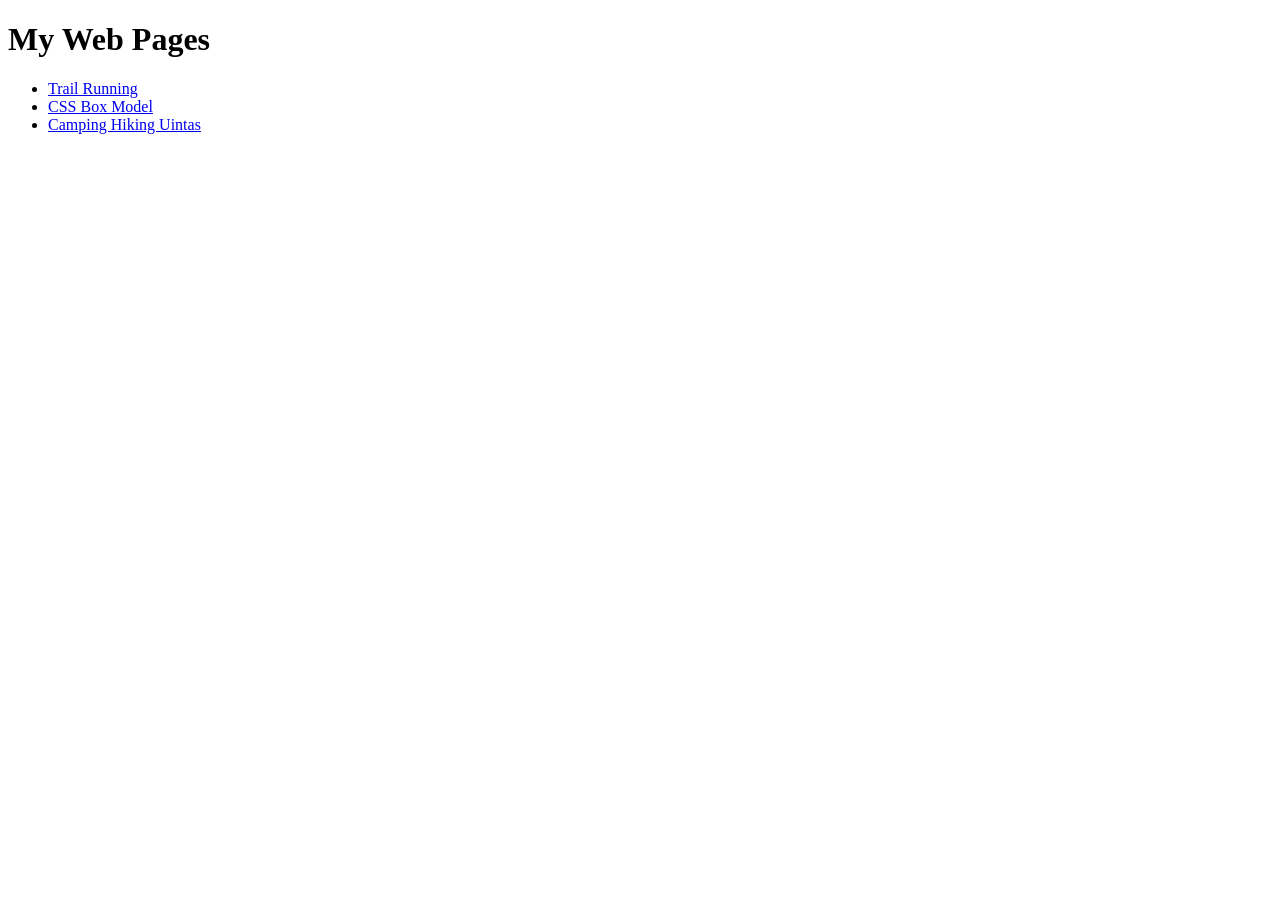
<file: index.html>
<!doctype html>
<html lang="en-US">

<head>
<meta charset="UTF-8">

<title>Trail Running</title>

<meta name="description" content="Brief view of trail running in Ogden">
<meta name="keywords" content="Trail, Running, Ogden">
<meta name="author" content= "Clayton Peterson, Lida Hedaway">
<meta name="viewport" content="width=device-width, initial-scale=1.0">


</head>

	<h1>My Web Pages</h1>
<body>
	<ul>
	<li><a href="running.html">Trail Running</a></li>
	<li><a href="box_model.html">CSS Box Model</a></li>
	<li><a href="uintas.html">Camping Hiking Uintas</a></li>
</ul>


</body>
</html>
</file>
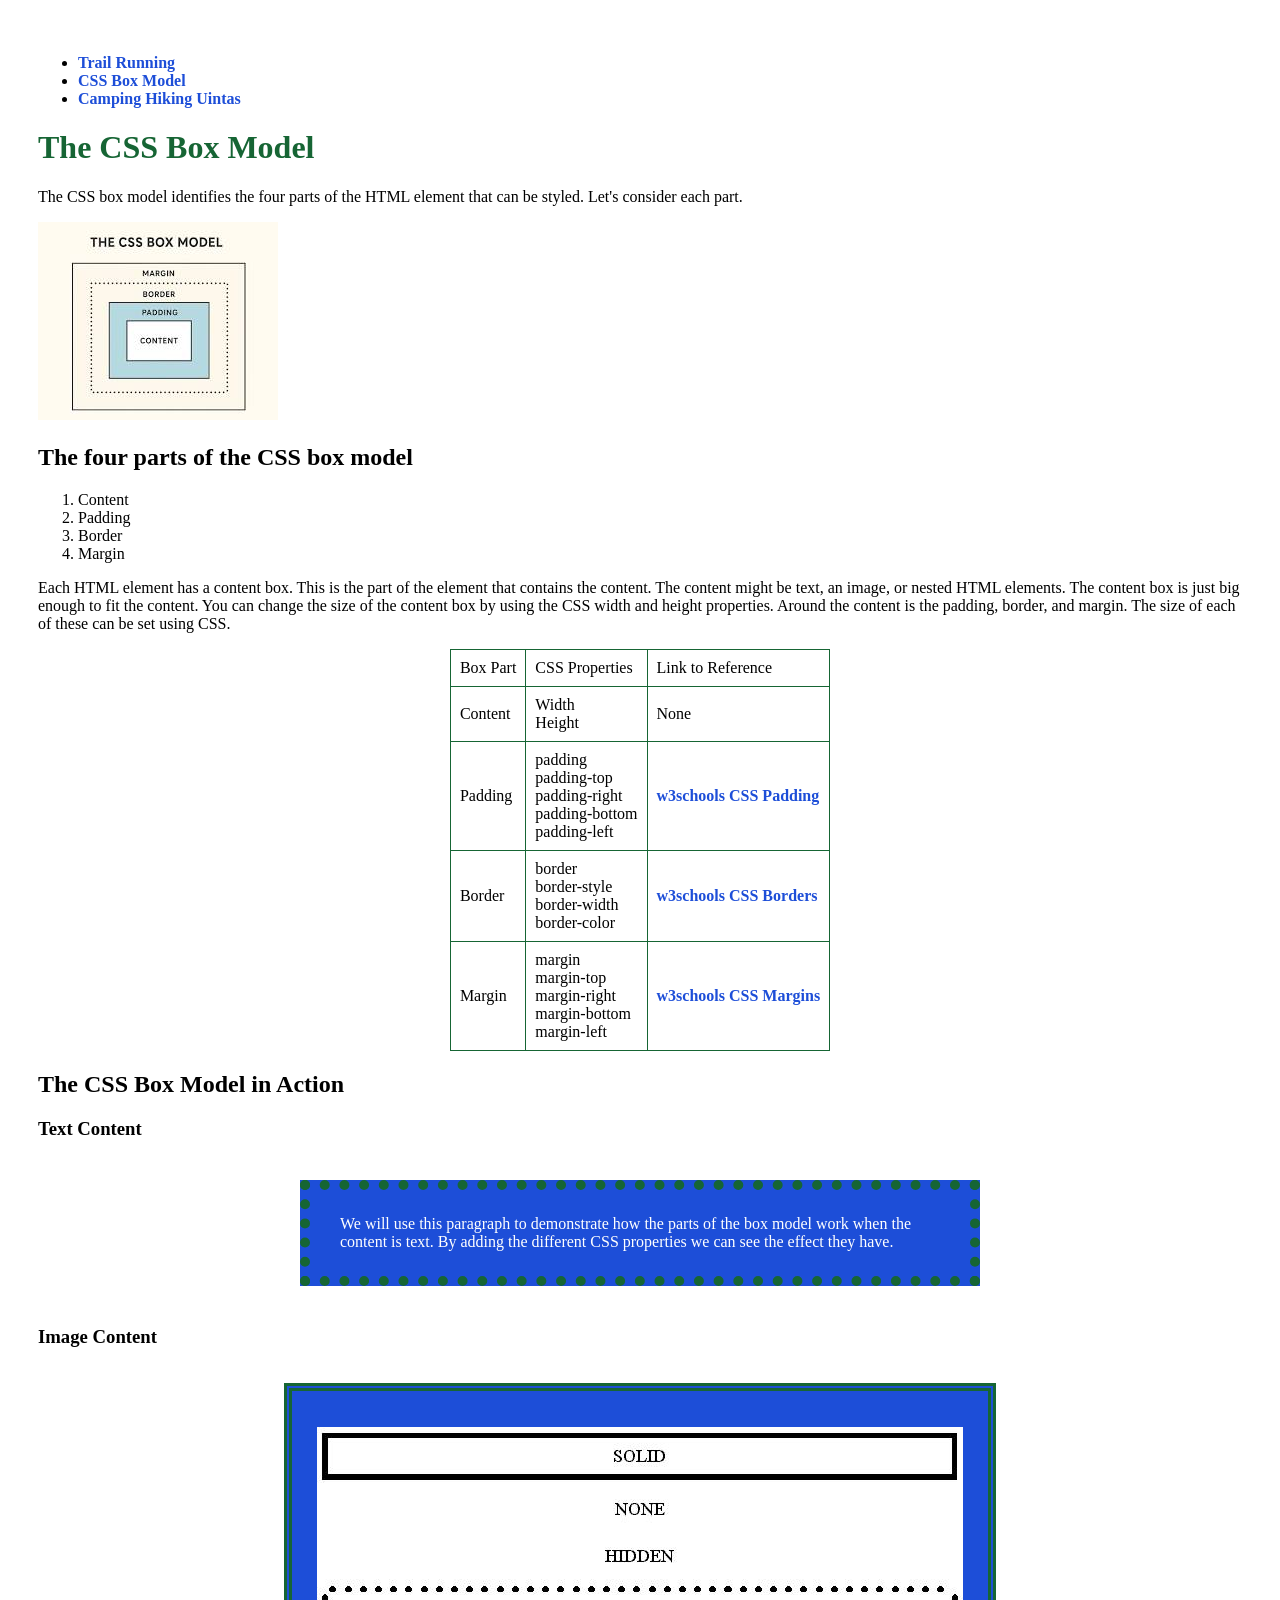
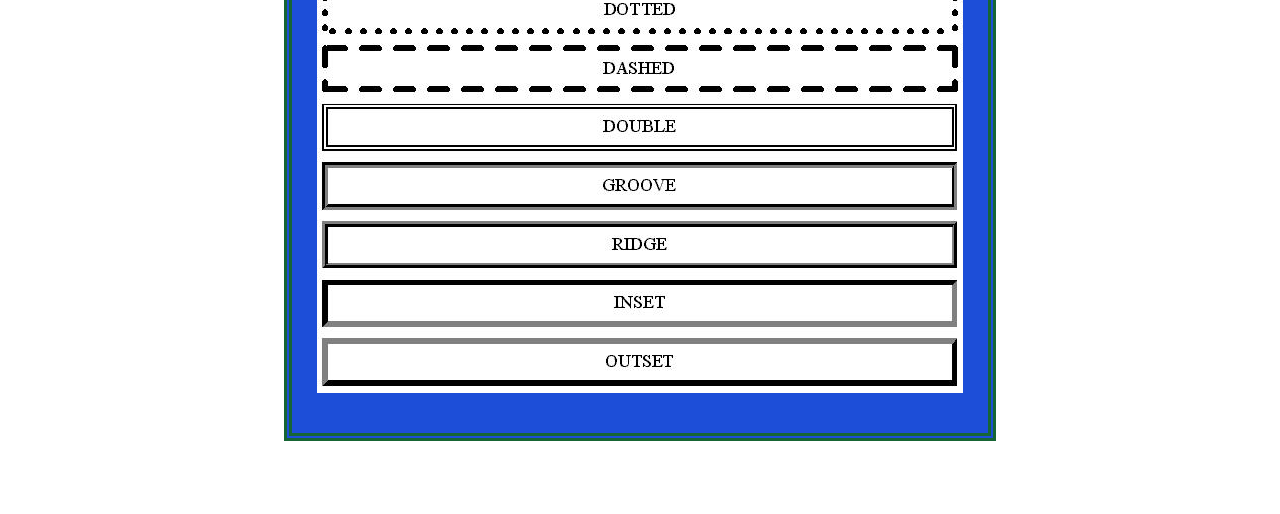
<file: box_model.html>
<!doctype html>
<html lang="en-US">

<head>
<meta charset="UTF-8">

<title>CSS Box Model</title>

<meta name="description" content="Building web pages with HTML and CSS">
<meta name="keywords" content="Box Model, CSS, HTML">
<meta name="author" content= "Clayton Peterson">
<meta name="viewport" content="width=device-width, initial-scale=1.0">
<link rel="stylesheet" type="text/css" href="resources/box_model_style.css">
</head>

<body>

<ul>
	<li><a href="running.html">Trail Running</a></li>
	<li><a href="box_model.html">CSS Box Model</a></li>
	<li><a href="uintas.html">Camping Hiking Uintas</a></li>
</ul>


<h1> The CSS Box Model </h1>

<p>
The CSS box model identifies the four parts of the HTML element that can be styled. Let's consider each part.</p>

<p class="picture">
<img src="resources/cssbox.jfif" 
	alt="The box model for css" 
	width="240" height="198">
</p>


<h2>The four parts of the CSS box model</h2>

<ol>
<li>Content</li>
<li>Padding</li>
<li>Border</li>
<li>Margin</li>
</ol>

<p>Each HTML element has a content box. This is the part of the element that contains the content. The content might be text, an image, or nested HTML elements. The content box is just big enough to fit the content. You can change the size of the content box by using the CSS width and height properties. Around the content is the padding, border, and margin. The size of each of these can be set using CSS.
</p>

<div>

<table>
<tr>
<td>Box Part</td>
<td>CSS Properties</td>
<td>Link to Reference</td>
</tr>
<tr>
<td>Content</td>
<td>Width<br>Height</td>
<td>None</tr>
<tr>
<td>Padding</td>
<td>padding<br>padding-top<br>padding-right<br>padding-bottom<br>padding-left</td>
<td><a href="https://www.w3schools.com/css/css_padding.asp">w3schools CSS Padding</a></td>
</tr>
<tr>
<td>Border</td>
<td>border<br>border-style<br>border-width<br>border-color</td>
<td><a href="https://www.w3schools.com/css/css_border.asp">w3schools CSS Borders</a></td>
</tr>
<tr>
<td>Margin</td>
<td>margin<br>margin-top<br>margin-right<br>margin-bottom<br>margin-left</td>
<td><a href="https://www.w3schools.com/css/css_margin.asp">w3schools CSS Margins</a></td>
</tr>
</table>
</div>

<h2>The CSS Box Model in Action </h2>

<h3>Text Content</h3>
<p class="text-box">We will use this paragraph to demonstrate how the parts of
the box model work when the content is text. By adding the 
different CSS properties we can see the effect they have.</p>

<h3>Image Content</h3>

<div class="image-box">
	<a href=https://css-tricks.com/almanac/properties/b/border/>
<p class="picture">
<img src="resources/border.jpg" 
	alt="different borders in CSS" 
	width="646" height="566">
</p></a>
</div>







</body>
</html>
</file>
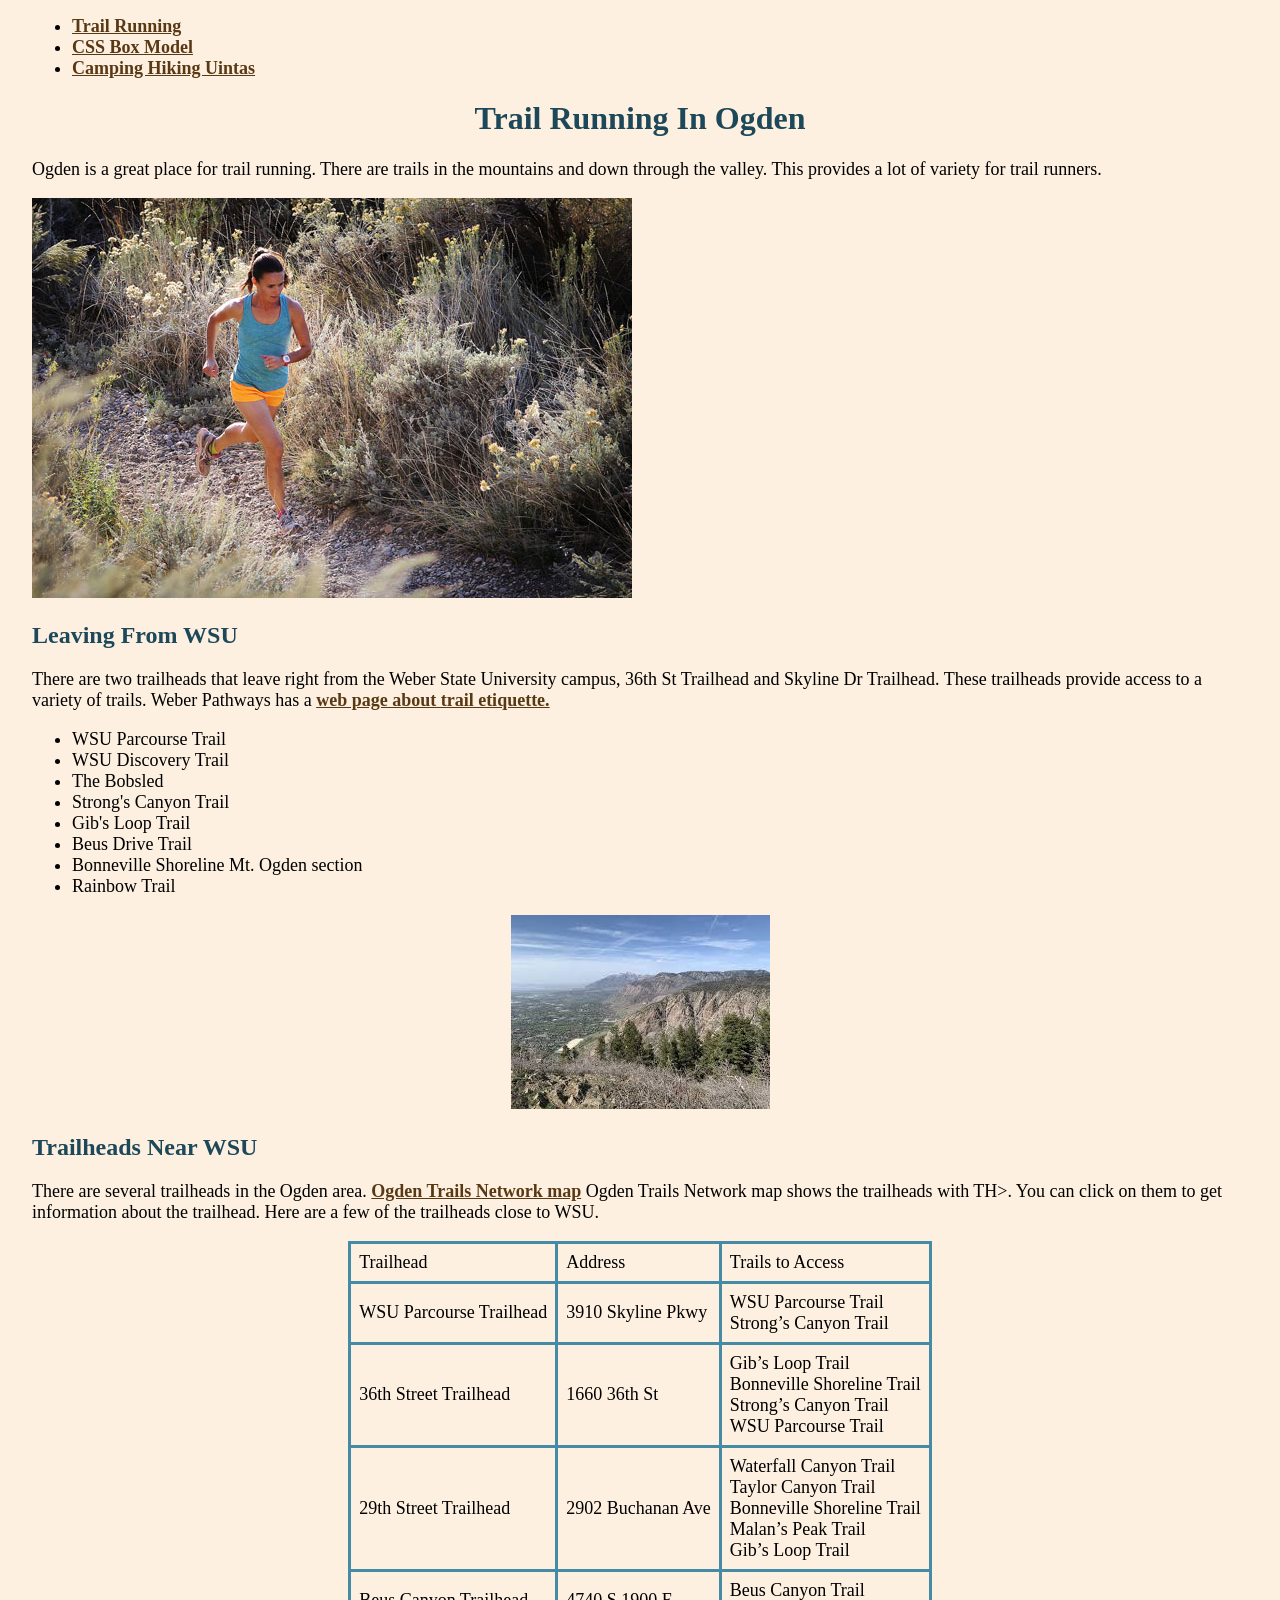
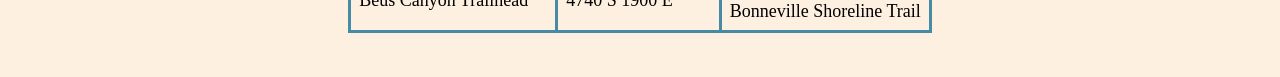
<file: running.html>
<!doctype html>
<html lang="en-US">

<head>
<meta charset="UTF-8">

<title>Trail Running</title>

<meta name="description" content="Brief view of trail running in Ogden">
<meta name="keywords" content="Trail, Running, Ogden">
<meta name="author" content= "Clayton Peterson, Lida Hedaway">
<meta name="viewport" content="width=device-width, initial-scale=1.0">

<link rel="stylesheet" href="resources/running_style.css">
</head>

<body>

<ul>
	<li><a href="running.html">Trail Running</a></li>
	<li><a href="box_model.html">CSS Box Model</a></li>
	<li><a href="uintas.html">Camping Hiking Uintas</a></li>
</ul>


<h1> Trail Running In Ogden </h1>

<p>Ogden is a great place for trail running. There are trails in the 
mountains and down through the valley. This provides a lot of variety 
for trail runners.</p>

<a href=https://www.ogdenmarathon.com/>
<img src="resources/runner.jpg" 
	alt="Cythia Fowler Running in a trail"
	width="600" height="400">
</a>

<h2>Leaving From WSU</h2>

<p>There are two trailheads that leave right from the
Weber State University campus, 36th St Trailhead and Skyline Dr Trailhead. 
These trailheads provide access to a variety of trails.

Weber Pathways has a <a href=https://www.weberpathways.org/trail-etiquette> 
web page about trail etiquette.</a></p>


<ul>
<li>WSU Parcourse Trail</li>
<li>WSU Discovery Trail</li>
<li>The Bobsled</li>
<li>Strong's Canyon Trail</li>
<li>Gib's Loop Trail</li>
<li>Beus Drive Trail</li>
<li>Bonneville Shoreline Mt. Ogden section</li>
<li>Rainbow Trail</li>
</ul>

<p class="picture">
<img src="resources/Mountain.jpg"
	alt="scene of mountain trail"
	width="259" height="194">
</p>

 <h2>Trailheads Near WSU</h2>

<p>There are several trailheads in the Ogden area.
	<a href=http://trails.ogdencity.com/>Ogden Trails Network map</a> 
Ogden Trails Network map shows the trailheads with TH>. 
You can click on them to get information about the trailhead. 
Here are a few of the trailheads close to WSU.</p>

<div>

<table>
<tr>
<td>Trailhead</td>
<td>Address</td>
<td>Trails to Access</td>
</tr>
<tr>
<td>WSU Parcourse Trailhead</td>
<td>3910 Skyline Pkwy</td>
<td>WSU Parcourse Trail<br>Strong’s Canyon Trail</td>
</tr>
<tr>
<td>36th Street Trailhead</td>
<td>1660 36th St</td>
<td>Gib’s Loop Trail<br>Bonneville Shoreline Trail<br>
 Strong’s Canyon Trail<br>WSU Parcourse Trail</td>
</tr>
<tr>
<td>29th Street Trailhead</td>
<td>2902 Buchanan Ave</td>
<td>Waterfall Canyon Trail<br>Taylor Canyon Trail<br>
 Bonneville Shoreline Trail<br>Malan’s Peak Trail<br>Gib’s Loop Trail</td>
</tr>
<tr>
<td>Beus Canyon Trailhead</td>
<td>4740 S 1900 E</td>
<td>Beus Canyon Trail<br>Bonneville Shoreline Trail</td>
</tr>

</table>
</div>

</body>
</html>
</file>
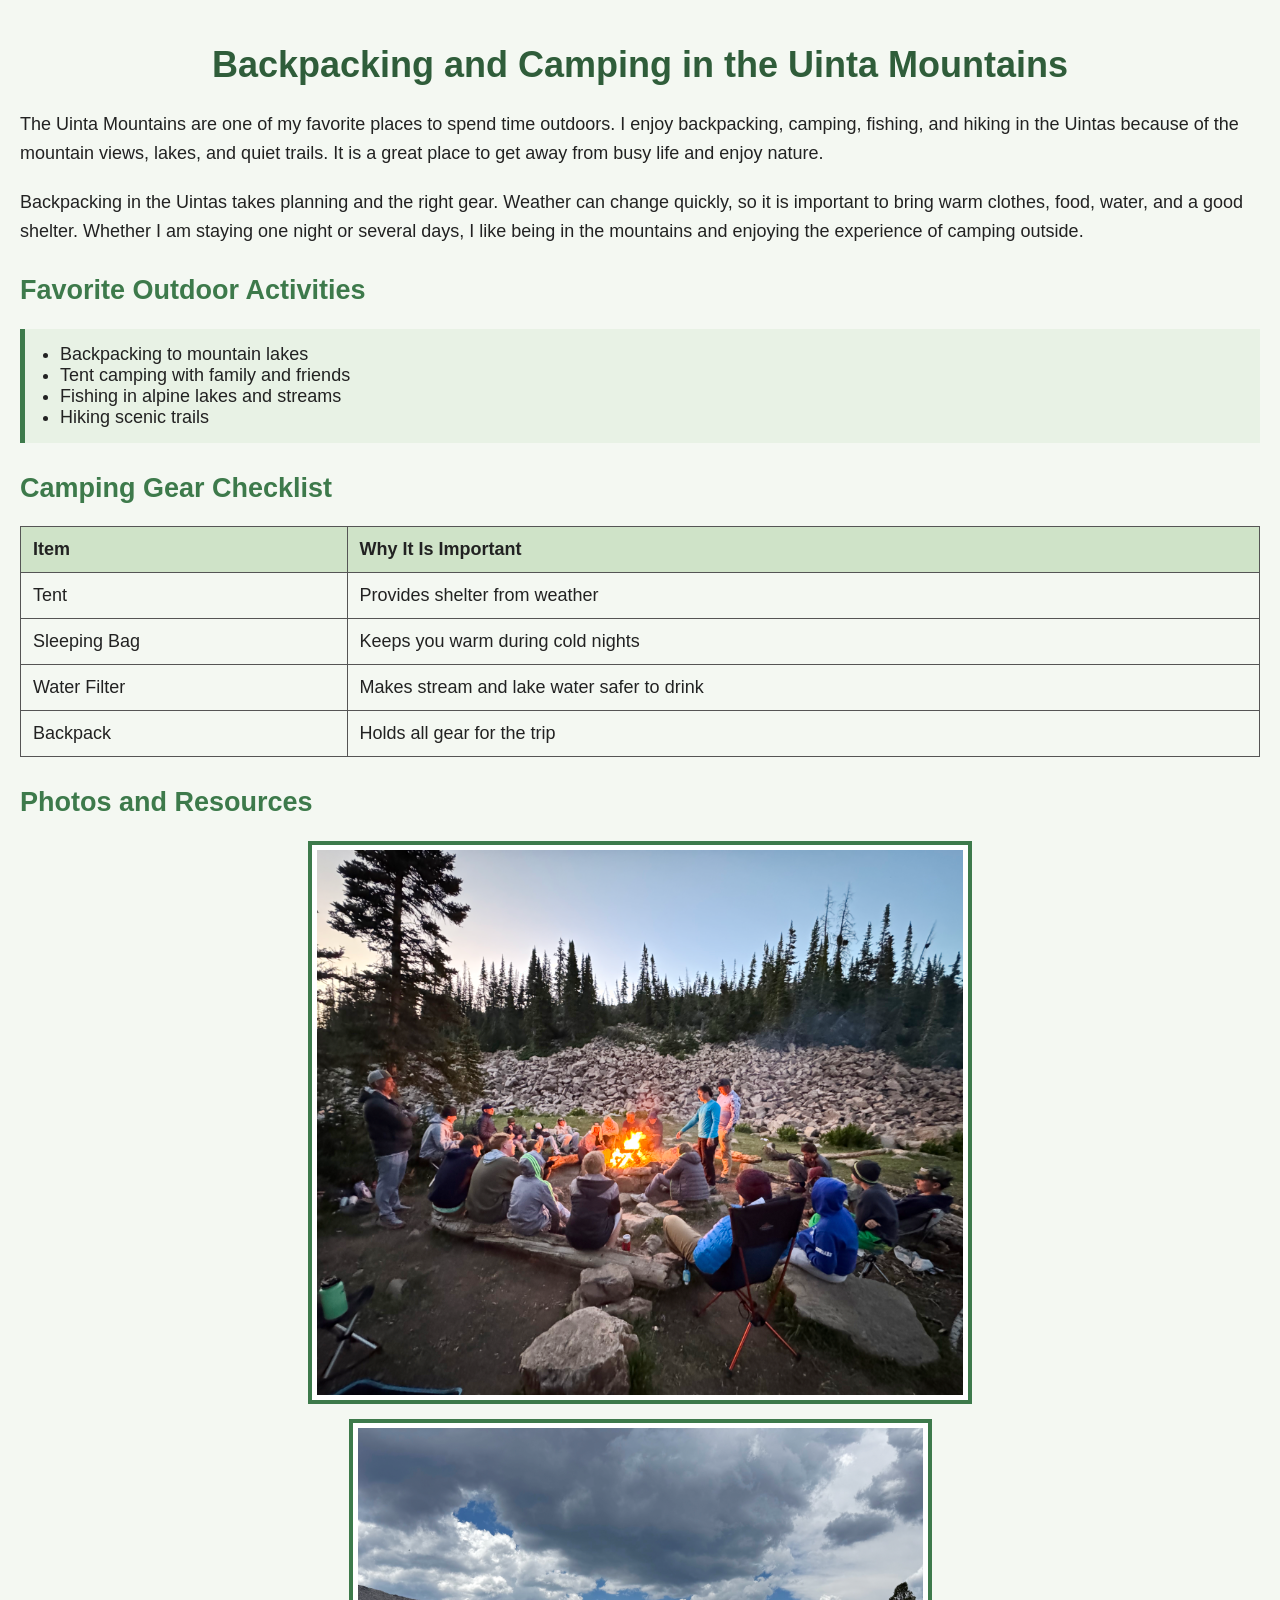
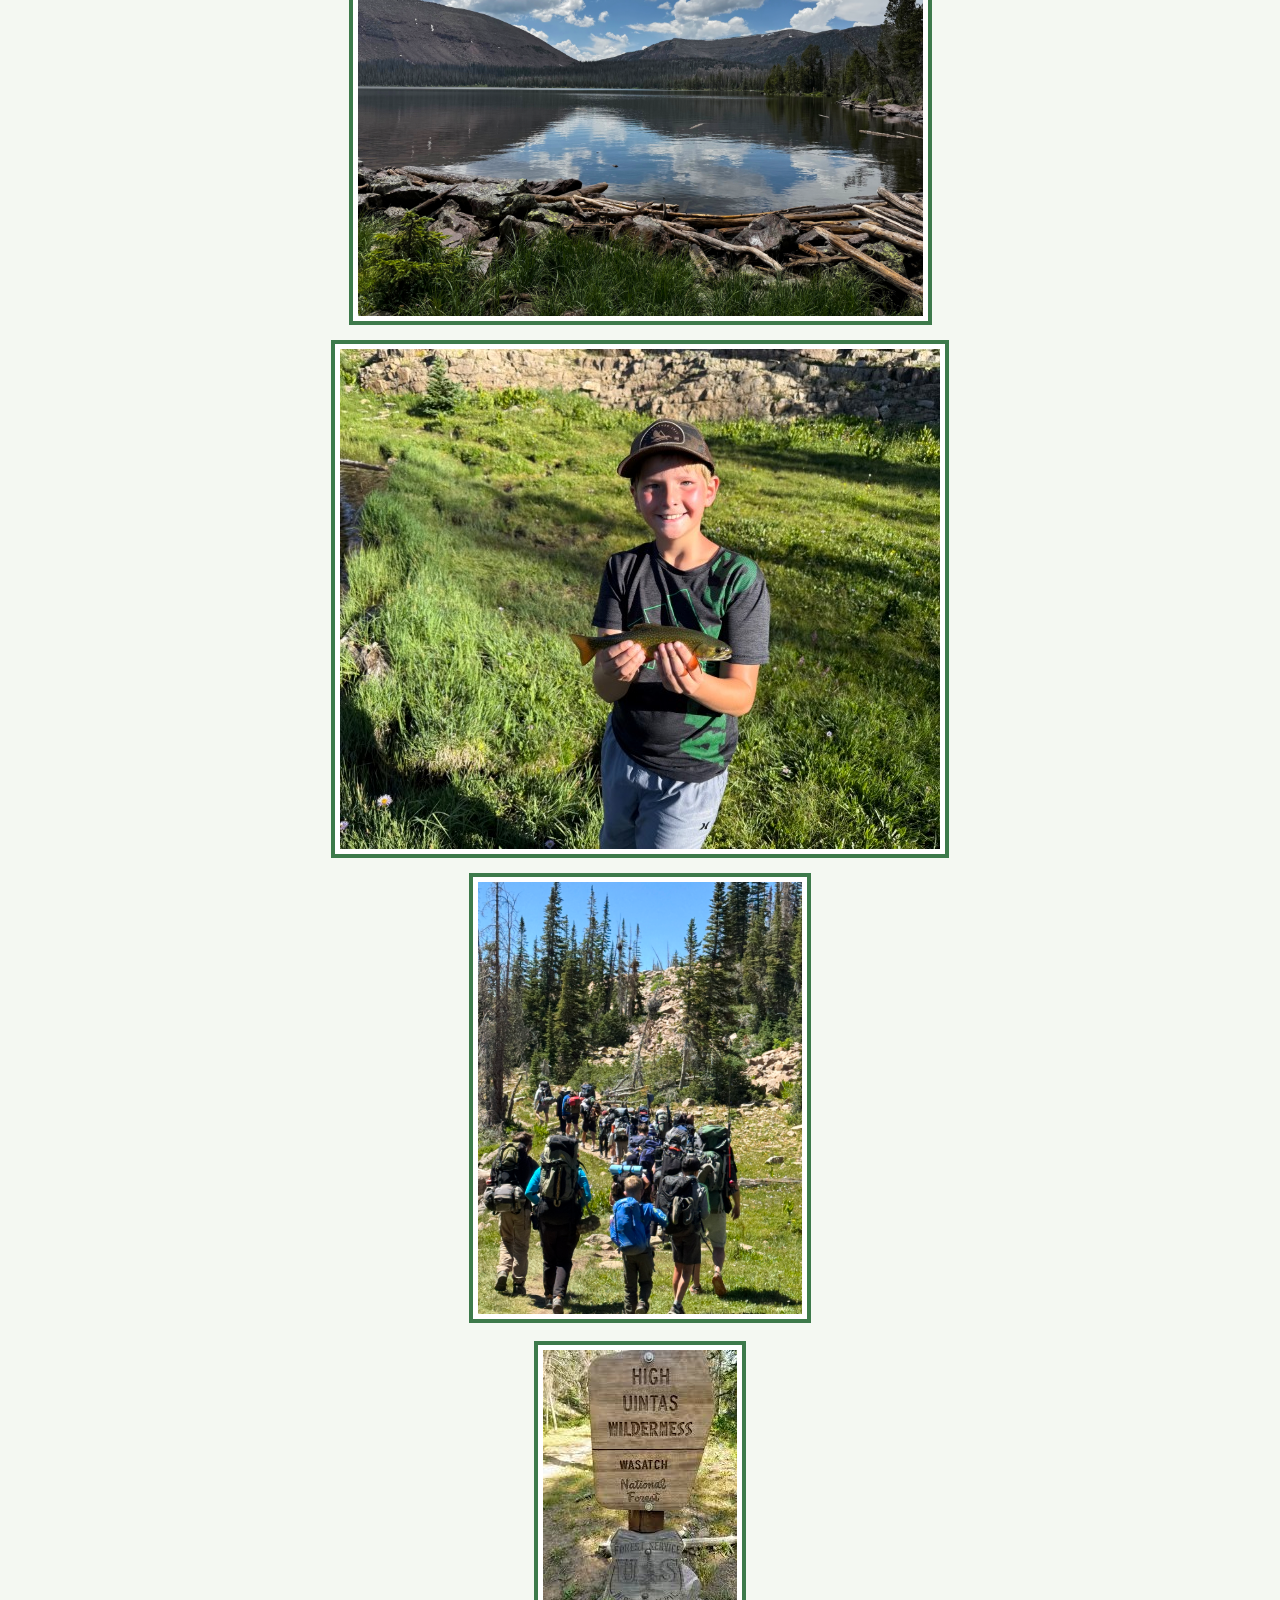
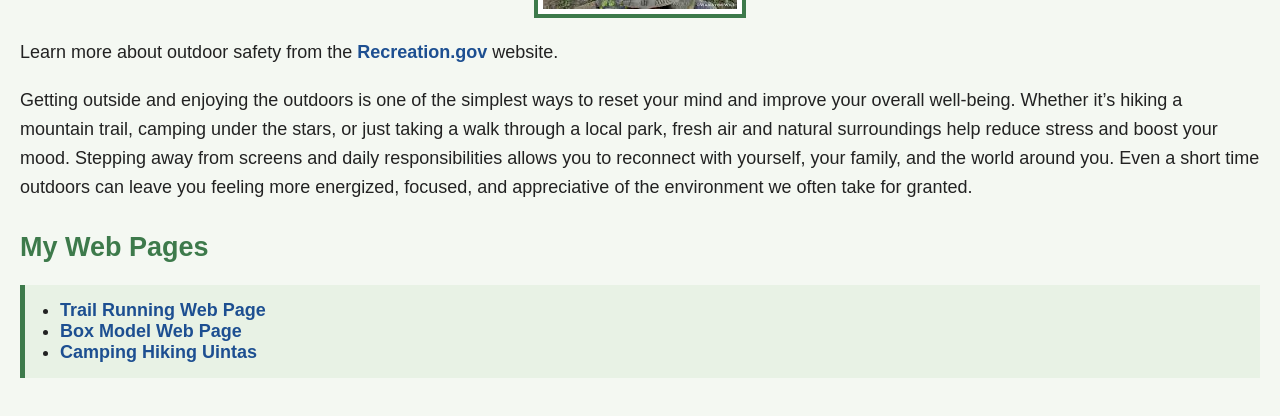
<file: uintas.html>
<!DOCTYPE html>
<html lang="en">
<head>
    <meta charset="UTF-8">
    <meta name="description" content="A web page about backpacking and camping in the Uinta Mountains, including gear, favorite activities, and helpful resources.">
    <meta name="keywords" content="Uinta Mountains, backpacking, camping, outdoors, hiking, Utah">
    <meta name="author" content="Clayton Peterson">
    <meta name="viewport" content="width=device-width, initial-scale=1.0">
    <title>Backpacking and Camping in the Uintas</title>
    <link rel="stylesheet" href="resources/uinta.css">
</head>
<body>

    <h1>Backpacking and Camping in the Uinta Mountains</h1>

    <p>
        The Uinta Mountains are one of my favorite places to spend time outdoors. I enjoy backpacking,
        camping, fishing, and hiking in the Uintas because of the mountain views, lakes, and quiet trails.
        It is a great place to get away from busy life and enjoy nature.
    </p>

    <p>
        Backpacking in the Uintas takes planning and the right gear. Weather can change quickly, so it is
        important to bring warm clothes, food, water, and a good shelter. Whether I am staying one night
        or several days, I like being in the mountains and enjoying the experience of camping outside.
    </p>

    <h2>Favorite Outdoor Activities</h2>
    <ul>
        <li>Backpacking to mountain lakes</li>
        <li>Tent camping with family and friends</li>
        <li>Fishing in alpine lakes and streams</li>
        <li>Hiking scenic trails</li>
    </ul>

    <h2>Camping Gear Checklist</h2>
    <table>
        <tr>
            <th>Item</th>
            <th>Why It Is Important</th>
        </tr>
        <tr>
            <td>Tent</td>
            <td>Provides shelter from weather</td>
        </tr>
        <tr>
            <td>Sleeping Bag</td>
            <td>Keeps you warm during cold nights</td>
        </tr>
        <tr>
            <td>Water Filter</td>
            <td>Makes stream and lake water safer to drink</td>
        </tr>
        <tr>
            <td>Backpack</td>
            <td>Holds all gear for the trip</td>
        </tr>
    </table>

    <h2>Photos and Resources</h2>

    <img src="resources/camp_fire.PNG" alt="young men sitting around a camp fire" width="646" height="545">
    <img src="resources/lake.PNG" alt="high unita lake" width="565" height="488">
    <img src="resources/fish.JPEG" alt="Boy holding a fish" width="600" height="500">
    <img src="resources/hike.PNG" alt="young men on a hiking trail" width="324" height="432">

    <p>
     <a href="https://www.fs.usda.gov/uwcnf">
        <img src="resources/trail_sign.jfif" alt="trail sign in the uintas" width="194" height="259">
    </a>   
        
    </p>

    <p>
        Learn more about outdoor safety from the
        <a href="https://www.recreation.gov" target="_blank">Recreation.gov</a> website.
    </p>

    

    <p>
        Getting outside and enjoying the outdoors is one of the simplest ways to reset your mind and improve your overall well-being. Whether it’s hiking a mountain trail, camping under the stars, or just taking a walk through a local park, fresh air and natural surroundings help reduce stress and boost your mood. Stepping away from screens and daily responsibilities allows you to reconnect with yourself, your family, and the world around you. Even a short time outdoors can leave you feeling more energized, focused, and appreciative of the environment we often take for granted.
    </p>
    


    <h2>My Web Pages</h2>
    
    <ul>
        <li><a href="running.html">Trail Running Web Page</a></li>
        <li><a href="box_model.html">Box Model Web Page</a></li>
        <li><a href="uintas.html">Camping Hiking Uintas</a></li>
    </ul>
</body>
</html>
</file>
<file: resources/box_model_style.css>
/*
  white: #FFFFFF
  deep blue: #1D4ED8
  dark green:#166534
*/
body{
  background-color: #FFFFFF;
}
h1{color: #166534}

th,td{border-color: #166534;
border-style: solid;
border-width: thin;
padding: 9px;
}

table{
  border-collapse: collapse;
  margin-left: auto; margin-right: auto;
}

a:link{color: #1D4ED8}
a{font-weight: bold}

a{text-decoration: none}
a:hover{color: #166534}

.text-box {
  background-color: #1D4ED8;
  color: white;
  width: 600px;
  padding: 25px 30px;
  border: 10px dotted #166534;
  margin: 40px auto;
}

.image-box {
  background-color: #1D4ED8;
  width: 646px;
  padding: 20px 25px;
  border: 8px double #166534;
  margin: 35px auto;
}

body{
  padding: 30px;
}
</file>
<file: resources/running_style.css>
/*
blue: #468BA6
orange: #F29A2E
light orange: #FDF0E0
darker blue: #1D4859
brown: #593814
*/

body {
	background-color: #FDF0E0;
	padding: 0 24px 36px 24px;
}

a{
	color:#593814 ;
	font-weight: bold;
}

a:hover {
	color:#1D4859;
}
h1,h2{
color:#1D4859;	
}

h1{
	text-align: center;
}

p.picture {
	text-align: center;
}

p,li,th,td {
	font-size: 18px;
}

th,td {
	border-color: #468BA6;
	border-style: solid;
	border-width: 3px;
	padding: 8px;
}

table{
	border-collapse: collapse;
	margin-left: auto; margin-right: auto;
}


/* 
block display
specified width
left and right msut be equal - set both to auto
*/
</file>
<file: resources/uinta.css>
body {
    font-family: Arial, sans-serif;
    font-size: 18px;
    background-color: #f4f8f2;
    color: #222222;
    margin: 0;
    padding: 20px;
}

h1 {
    color: #2f5d3a;
    text-align: center;
}

h2 {
    color: #3d7a4b;
    margin-top: 30px;
}

p {
    line-height: 1.6;
    margin-bottom: 20px;
}

ul {
    background-color: #e8f2e5;
    padding: 15px 35px;
    border-left: 5px solid #3d7a4b;
}

table {
    width: 100%;
    border-collapse: collapse;
    margin-top: 15px;
    margin-bottom: 20px;
}

th, td {
    border: 1px solid #555555;
    padding: 12px;
    text-align: left;
}

th {
    background-color: #cfe3c8;
}

img {
    display: block;
    margin: 15px auto;
    border: 4px solid #3d7a4b;
    padding: 5px;
    background-color: white;
}

a {
    color: #1d4f91;
    font-weight: bold;
    text-decoration: none;
}

a:hover {
    text-decoration: underline;
}
</file>
